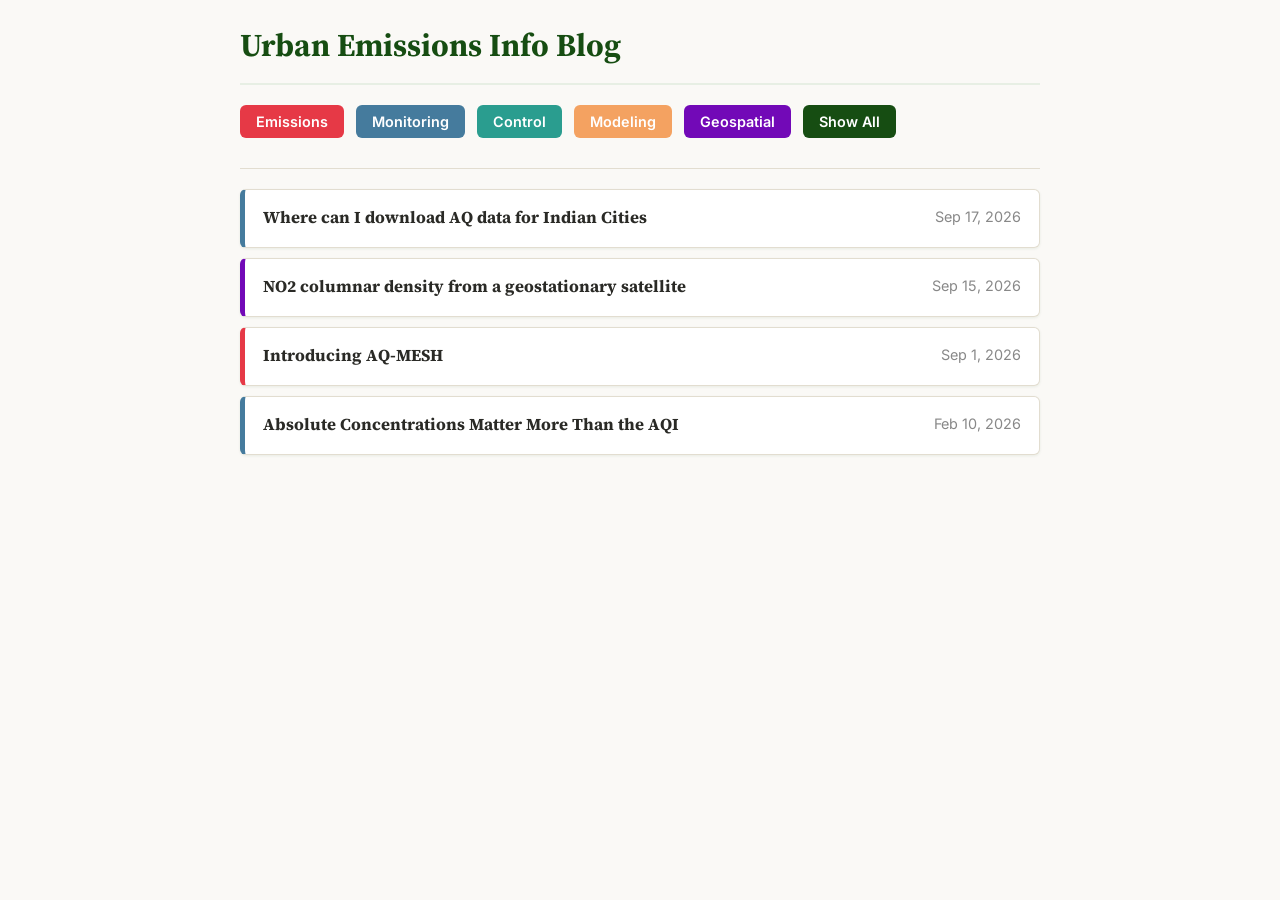
<file: index.html>
<!DOCTYPE html>
<html>
<head>
	<meta charset="UTF-8">
	<meta name="viewport" content="width=device-width, initial-scale=1.0">
	<title>Urban Emissions Blog</title>
	<link rel="stylesheet" href="index.css">
    <script type="text/javascript">
        const originalTitle = document.title;

        document.addEventListener("visibilitychange", function () {
        if (document.hidden) {
            document.title = "Pause your emissions monitoring? 🏭";
        } else {
            document.title = originalTitle;
        }
        });
    </script>
</head>

<body>
  <div class="container">
    <div class="content">
        <h1>Urban Emissions Info Blog</h1>
        
        <!-- Filter Buttons -->
        <button class="nav-button emissions" onclick="filterBlogs('Emissions')">Emissions</button>
        <button class="nav-button monitoring" onclick="filterBlogs('Monitoring')">Monitoring</button>
        <button class="nav-button control" onclick="filterBlogs('Control')">Control</button>
		<button class="nav-button modeling" onclick="filterBlogs('Modeling')">Modeling</button>
		<button class="nav-button geospatial" onclick="filterBlogs('Geospatial')">Geospatial</button>
        <button class="nav-button all" onclick="filterBlogs('')">Show All</button>

        <hr />

        <ul id="blog-list" style="list-style: none; padding: 0;"></ul>
        <p id="no-blogs" style="display:none;">No blogs found</p>
    </div>
  </div>

<script>
		let blogs = [];
		const blogList = document.getElementById('blog-list');
		const noBlogs = document.getElementById('no-blogs');

		async function loadBlogs() {
			try {
				const response = await fetch('blogs-list.json');
				if (!response.ok) throw new Error('Could not load blogs list');
				blogs = await response.json();
				filterBlogs('');
			} catch (error) {
				console.error('Error loading blogs:', error);
				noBlogs.style.display = 'block';
				noBlogs.textContent = 'Could not load blogs. Make sure blogs-list.json exists.';
			}
		}

		function filterBlogs(category) {
			const filtered = category
				? blogs.filter(blog => {
					const categories = blog.category.split(' ');
					return categories.includes(category);
				})
				: blogs;

			filtered.sort((a, b) => new Date(b.date) - new Date(a.date));
			blogList.innerHTML = '';

			if (filtered.length === 0) {
				noBlogs.style.display = 'block';
				noBlogs.textContent = category ? `No blogs found for "${category}"` : 'No blogs available';
			} else {
				noBlogs.style.display = 'none';
				filtered.forEach(blog => {
					const link = document.createElement('a');
					link.href = `blog.html?title=${encodeURIComponent(blog.slug)}`;
					
					const categories = blog.category.split(' ');
					
					if (categories.length > 1) {
						link.className = `blog-item`;
						const colors = {
							'emissions': '#e63946',
							'monitoring': '#457b9d',
							'control': '#2a9d8f',
							'modeling': '#f4a261',
							'geospatial': '#7209b7'
						};
						const borderColors = categories.map(cat => colors[cat.toLowerCase()] || '#ccc');
						
						link.style.borderLeft = 'none';
						link.style.paddingLeft = '1rem';
						link.style.position = 'relative';
						
						const barsHtml = borderColors.map((color, i) => 
							`<span style="position: absolute; left: ${i * 7}px; top: 0; bottom: 0; width: 5px; background-color: ${color}; border-radius: 3px 0 0 3px;"></span>`
						).join('');
						
						const dateObj = new Date(blog.date);
						const formattedDate = dateObj.toLocaleDateString('en-US', { year: 'numeric', month: 'short', day: 'numeric' });
						
						link.innerHTML = `
							${barsHtml}
							<div style="margin-left: ${categories.length * 7}px;">
								<strong>${blog.title}</strong>
								<span style="float: right; font-size: 0.9em; color: #888;">${formattedDate}</span>
							</div>
						`;
					} else {
						link.className = `blog-item ${categories[0].toLowerCase()}-border`;
						
						const dateObj = new Date(blog.date);
						const formattedDate = dateObj.toLocaleDateString('en-US', { year: 'numeric', month: 'short', day: 'numeric' });
						
						link.innerHTML = `
							<strong>${blog.title}</strong>
							<span style="float: right; font-size: 0.9em; color: #888;">${formattedDate}</span>
						`;
					}
					blogList.appendChild(link);
				});
			}
		}

		loadBlogs();
	</script>
</body>
</html>
</file>
<file: index.css>
/* ==========================================================================
   Urban Emissions Info — shared brand stylesheet
   Deep green #164D12, off-white background, Inter (UI) + Source Serif 4 (headings)
   ========================================================================== */

@import url('https://fonts.googleapis.com/css2?family=Inter:wght@400;500;600;700&family=Source+Serif+4:opsz,wght@8..60,400;8..60,600;8..60,700&display=swap');

:root {
	--ue-green: #164D12;
	--ue-green-dark: #0e3a0b;
	--ue-green-light: #e7efe4;
	--ue-bg: #faf9f6;
	--ue-surface: #ffffff;
	--ue-text: #2a2a26;
	--ue-text-muted: #6b6b62;
	--ue-border: #e2ddd0;
	--ue-shadow: 0 1px 3px rgba(22, 77, 18, 0.08);

	--ue-emissions: #e63946;
	--ue-monitoring: #457b9d;
	--ue-control: #2a9d8f;
	--ue-modeling: #f4a261;
	--ue-geospatial: #7209b7;

	--font-body: 'Inter', -apple-system, BlinkMacSystemFont, 'Segoe UI', sans-serif;
	--font-heading: 'Source Serif 4', Georgia, serif;
}

* {
	box-sizing: border-box;
}

body {
	margin: 0;
	padding: 20px;
	font-family: var(--font-body);
	color: var(--ue-text);
	background-color: var(--ue-bg);
	line-height: 1.6;
}

.container {
	max-width: 800px;
	margin: 0 auto;
}

h1, h2, h3 {
	font-family: var(--font-heading);
	color: var(--ue-green);
	margin-top: 0;
}

h1 {
	font-weight: 700;
	border-bottom: 2px solid var(--ue-green-light);
	padding-bottom: 12px;
	margin-bottom: 20px;
}

a {
	color: var(--ue-green);
}

hr {
	border: none;
	border-top: 1px solid var(--ue-border);
	margin: 20px 0;
}

/* ---- Navigation / filter buttons ---- */
.nav-button {
	padding: 8px 16px;
	margin: 0 8px 10px 0;
	border: none;
	border-radius: 6px;
	cursor: pointer;
	color: white;
	font-family: var(--font-body);
	font-weight: 600;
	font-size: 0.9rem;
	transition: opacity 0.15s ease, transform 0.1s ease;
}

.nav-button:hover {
	opacity: 0.88;
}

.nav-button:active {
	transform: translateY(1px);
}

.nav-button.emissions { background-color: var(--ue-emissions); }
.nav-button.monitoring { background-color: var(--ue-monitoring); }
.nav-button.control { background-color: var(--ue-control); }
.nav-button.modeling { background-color: var(--ue-modeling); }
.nav-button.geospatial { background-color: var(--ue-geospatial); }
.nav-button.all { background-color: var(--ue-green); }

/* ---- Blog list items ---- */
.blog-item {
	display: block;
	padding: 15px 18px;
	margin-bottom: 10px;
	background-color: var(--ue-surface);
	text-decoration: none;
	color: var(--ue-text);
	border-radius: 6px;
	box-shadow: var(--ue-shadow);
	border: 1px solid var(--ue-border);
	transition: box-shadow 0.15s ease, transform 0.1s ease;
}

.blog-item:hover {
	box-shadow: 0 3px 10px rgba(22, 77, 18, 0.12);
	transform: translateY(-1px);
}

.blog-item strong {
	font-family: var(--font-heading);
	font-size: 1.05rem;
	color: var(--ue-text);
}

/* Single-category left border styles */
.emissions-border { border-left: 5px solid var(--ue-emissions) !important; }
.monitoring-border { border-left: 5px solid var(--ue-monitoring) !important; }
.control-border { border-left: 5px solid var(--ue-control) !important; }
.modeling-border { border-left: 5px solid var(--ue-modeling) !important; }
.geospatial-border { border-left: 5px solid var(--ue-geospatial) !important; }

#no-blogs {
	color: var(--ue-text-muted);
	font-style: italic;
	padding: 20px 0;
}

/* ---- Blog post page ---- */
.back-link {
	display: inline-block;
	margin-bottom: 20px;
	text-decoration: none;
	color: var(--ue-green);
	font-weight: 600;
}

.back-link:hover {
	text-decoration: underline;
}

#blog-content {
	background-color: var(--ue-surface);
	border: 1px solid var(--ue-border);
	border-radius: 8px;
	padding: 30px 35px;
	box-shadow: var(--ue-shadow);
}

#blog-content h1,
#blog-content h2,
#blog-content h3 {
	color: var(--ue-green);
}

#blog-content a {
	color: var(--ue-monitoring);
}

#blog-content code {
	background-color: var(--ue-green-light);
	padding: 2px 5px;
	border-radius: 3px;
	font-size: 0.9em;
}

#blog-content pre {
	background-color: var(--ue-green-light);
	padding: 15px;
	border-radius: 6px;
	overflow-x: auto;
}

#blog-content blockquote {
	border-left: 4px solid var(--ue-green);
	margin: 0;
	padding: 4px 20px;
	color: var(--ue-text-muted);
	background-color: var(--ue-green-light);
}

#blog-content img {
	max-width: 100%;
	height: auto;
	display: block;
	margin: 16px auto;
	border-radius: 6px;
}

#blog-content table {
	max-width: 100%;
	display: block;
	overflow-x: auto;
}
</file>
